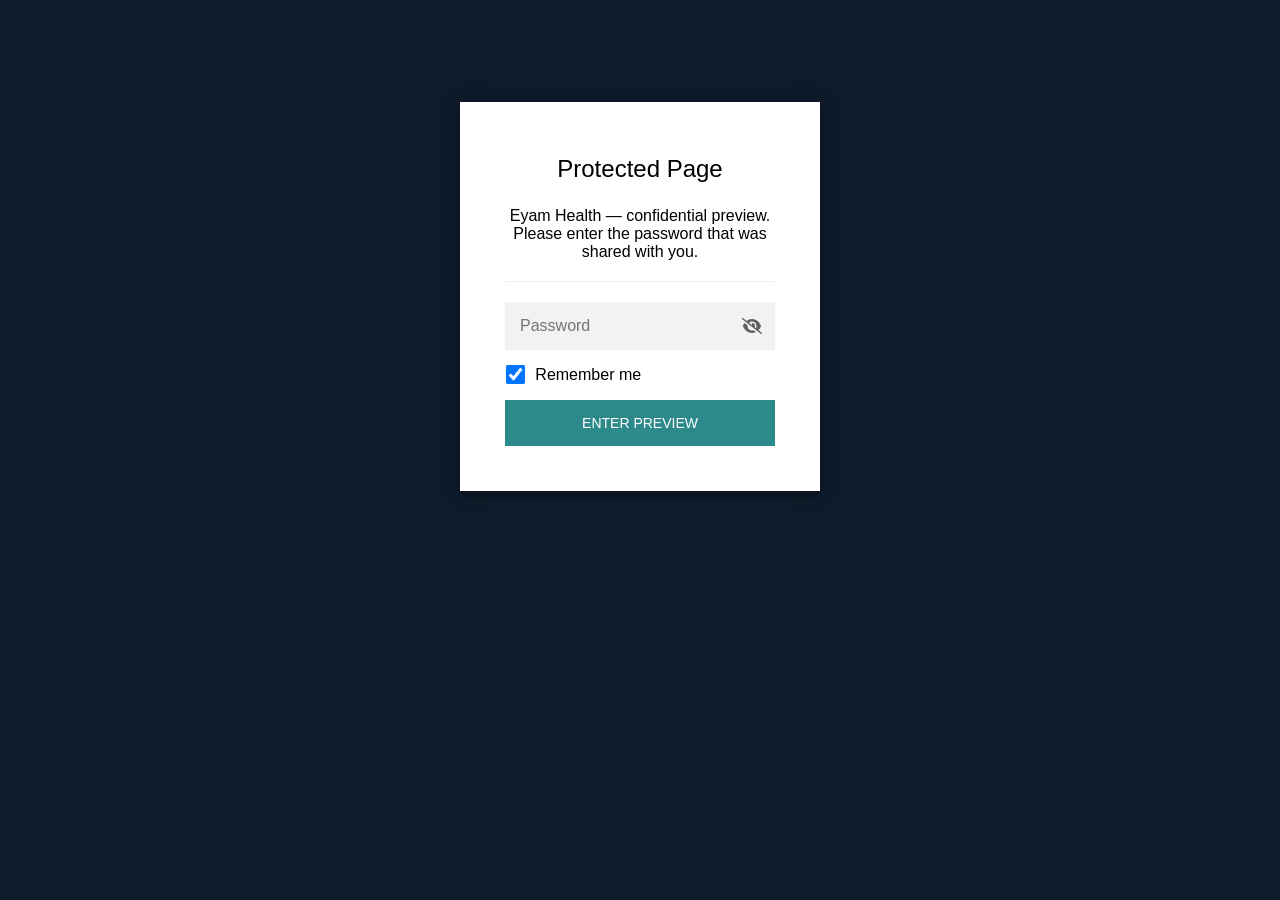
<file: index.html>
<!DOCTYPE html>
<html class="staticrypt-html">
    <head>
        <meta charset="utf-8" />
        <title>Protected Page</title>
        <meta name="viewport" content="width=device-width, initial-scale=1" />

        <!-- do not cache this page -->
        <meta http-equiv="cache-control" content="max-age=0" />
        <meta http-equiv="cache-control" content="no-cache" />
        <meta http-equiv="expires" content="0" />
        <meta http-equiv="expires" content="Tue, 01 Jan 1980 1:00:00 GMT" />
        <meta http-equiv="pragma" content="no-cache" />

        <style>
            .staticrypt-hr {
                margin-top: 20px;
                margin-bottom: 20px;
                border: 0;
                border-top: 1px solid #eee;
            }

            .staticrypt-page {
                width: 360px;
                padding: 8% 0 0;
                margin: auto;
                box-sizing: border-box;
            }

            .staticrypt-form {
                position: relative;
                z-index: 1;
                background: #ffffff;
                max-width: 360px;
                margin: 0 auto 100px;
                padding: 45px;
                text-align: center;
                box-shadow: 0 0 20px 0 rgba(0, 0, 0, 0.2), 0 5px 5px 0 rgba(0, 0, 0, 0.24);
            }

            .staticrypt-form input[type="password"],
            input[type="text"] {
                background: inherit;
                border: 0;
                box-sizing: border-box; /* This ensures padding is included in the total width */
                font-size: 14px;
                outline: 0;
                padding: 15px 30px 15px 15px; /* Adjust the padding to ensure there is space for the icon */
                width: 100%;
            }

            .staticrypt-password-container {
                position: relative;
                outline: 0;
                background: #f2f2f2;
                width: 100%;
                border: 0;
                margin: 0 0 15px;
                box-sizing: border-box;
            }

            .staticrypt-toggle-password-visibility {
                cursor: pointer;
                height: 20px;
                opacity: 60%;
                padding: 13px;
                position: absolute;
                right: 0;
                top: 50%;
                transform: translateY(-50%);
                width: 20px;
            }

            .staticrypt-form .staticrypt-decrypt-button {
                text-transform: uppercase;
                outline: 0;
                background: #2D8A8A;
                width: 100%;
                border: 0;
                padding: 15px;
                color: #ffffff;
                font-size: 14px;
                cursor: pointer;
            }

            .staticrypt-form .staticrypt-decrypt-button:hover,
            .staticrypt-form .staticrypt-decrypt-button:active,
            .staticrypt-form .staticrypt-decrypt-button:focus {
                background: #2D8A8A;
                filter: brightness(92%);
            }

            .staticrypt-html {
                height: 100%;
            }

            .staticrypt-body {
                height: 100%;
                margin: 0;
            }

            .staticrypt-content {
                height: 100%;
                margin-bottom: 1em;
                background: #0E1B2A;
                font-family: "Arial", sans-serif;
                -webkit-font-smoothing: antialiased;
                -moz-osx-font-smoothing: grayscale;
            }

            .staticrypt-instructions {
                margin-top: -1em;
                margin-bottom: 1em;
            }

            .staticrypt-title {
                font-size: 1.5em;
            }

            label.staticrypt-remember {
                display: flex;
                align-items: center;
                margin-bottom: 1em;
            }

            .staticrypt-remember input[type="checkbox"] {
                transform: scale(1.5);
                margin-right: 1em;
            }

            .hidden {
                display: none !important;
            }

            .staticrypt-spinner-container {
                height: 100%;
                display: flex;
                align-items: center;
                justify-content: center;
            }

            .staticrypt-spinner {
                display: inline-block;
                width: 2rem;
                height: 2rem;
                vertical-align: text-bottom;
                border: 0.25em solid gray;
                border-right-color: transparent;
                border-radius: 50%;
                -webkit-animation: spinner-border 0.75s linear infinite;
                animation: spinner-border 0.75s linear infinite;
                animation-duration: 0.75s;
                animation-timing-function: linear;
                animation-delay: 0s;
                animation-iteration-count: infinite;
                animation-direction: normal;
                animation-fill-mode: none;
                animation-play-state: running;
                animation-name: spinner-border;
            }

            @keyframes spinner-border {
                100% {
                    transform: rotate(360deg);
                }
            }

            @media screen and (-webkit-min-device-pixel-ratio: 0) {
                .staticrypt-form input[type="password"],
                input[type="text"] {
                    font-size: 16px;
                }
            }
        </style>
    </head>

    <body class="staticrypt-body">
        <div id="staticrypt_loading" class="staticrypt-spinner-container">
            <div class="staticrypt-spinner"></div>
        </div>

        <div id="staticrypt_content" class="staticrypt-content hidden">
            <div class="staticrypt-page">
                <div class="staticrypt-form">
                    <div class="staticrypt-instructions">
                        <p class="staticrypt-title">Protected Page</p>
                        <p>Eyam Health — confidential preview. Please enter the password that was shared with you.</p>
                    </div>

                    <hr class="staticrypt-hr" />

                    <form id="staticrypt-form" action="#" method="post">
                        <div class="staticrypt-password-container">
                            <input
                                id="staticrypt-password"
                                type="password"
                                name="password"
                                placeholder="Password"
                                autofocus
                            />

                            <img
                                class="staticrypt-toggle-password-visibility"
                                alt="Show password"
                                title="Show password"
                                src="[data-uri]"
                            />
                        </div>

                        <label id="staticrypt-remember-label" class="staticrypt-remember hidden">
                            <input id="staticrypt-remember" type="checkbox" name="remember" checked />
                            Remember me
                        </label>

                        <input type="submit" class="staticrypt-decrypt-button" value="Enter preview" />
                    </form>
                </div>
            </div>
        </div>

        <script>
            // these variables will be filled when generating the file - the template format is 'variable_name'
            const staticryptInitiator = ((function(){
  const exports = {};
  const cryptoEngine = ((function(){
  const exports = {};
  const { subtle } = crypto;

const IV_BITS = 16 * 8;
const HEX_BITS = 4;
const ENCRYPTION_ALGO = "AES-CBC";

/**
 * Translates between utf8 encoded hexadecimal strings
 * and Uint8Array bytes.
 */
const HexEncoder = {
    /**
     * hex string -> bytes
     * @param {string} hexString
     * @returns {Uint8Array}
     */
    parse: function (hexString) {
        if (hexString.length % 2 !== 0) throw "Invalid hexString";
        const arrayBuffer = new Uint8Array(hexString.length / 2);

        for (let i = 0; i < hexString.length; i += 2) {
            const byteValue = parseInt(hexString.substring(i, i + 2), 16);
            if (isNaN(byteValue)) {
                throw "Invalid hexString";
            }
            arrayBuffer[i / 2] = byteValue;
        }
        return arrayBuffer;
    },

    /**
     * bytes -> hex string
     * @param {Uint8Array} bytes
     * @returns {string}
     */
    stringify: function (bytes) {
        const hexBytes = [];

        for (let i = 0; i < bytes.length; ++i) {
            let byteString = bytes[i].toString(16);
            if (byteString.length < 2) {
                byteString = "0" + byteString;
            }
            hexBytes.push(byteString);
        }
        return hexBytes.join("");
    },
};

/**
 * Translates between utf8 strings and Uint8Array bytes.
 */
const UTF8Encoder = {
    parse: function (str) {
        return new TextEncoder().encode(str);
    },

    stringify: function (bytes) {
        return new TextDecoder().decode(bytes);
    },
};

/**
 * Salt and encrypt a msg with a password.
 */
async function encrypt(msg, hashedPassword) {
    // Must be 16 bytes, unpredictable, and preferably cryptographically random. However, it need not be secret.
    // https://developer.mozilla.org/en-US/docs/Web/API/SubtleCrypto/encrypt#parameters
    const iv = crypto.getRandomValues(new Uint8Array(IV_BITS / 8));

    const key = await subtle.importKey("raw", HexEncoder.parse(hashedPassword), ENCRYPTION_ALGO, false, ["encrypt"]);

    const encrypted = await subtle.encrypt(
        {
            name: ENCRYPTION_ALGO,
            iv: iv,
        },
        key,
        UTF8Encoder.parse(msg)
    );

    // iv will be 32 hex characters, we prepend it to the ciphertext for use in decryption
    return HexEncoder.stringify(iv) + HexEncoder.stringify(new Uint8Array(encrypted));
}
exports.encrypt = encrypt;

/**
 * Decrypt a salted msg using a password.
 *
 * @param {string} encryptedMsg
 * @param {string} hashedPassword
 * @returns {Promise<string>}
 */
async function decrypt(encryptedMsg, hashedPassword) {
    const ivLength = IV_BITS / HEX_BITS;
    const iv = HexEncoder.parse(encryptedMsg.substring(0, ivLength));
    const encrypted = encryptedMsg.substring(ivLength);

    const key = await subtle.importKey("raw", HexEncoder.parse(hashedPassword), ENCRYPTION_ALGO, false, ["decrypt"]);

    const outBuffer = await subtle.decrypt(
        {
            name: ENCRYPTION_ALGO,
            iv: iv,
        },
        key,
        HexEncoder.parse(encrypted)
    );

    return UTF8Encoder.stringify(new Uint8Array(outBuffer));
}
exports.decrypt = decrypt;

/**
 * Salt and hash the password so it can be stored in localStorage without opening a password reuse vulnerability.
 *
 * @param {string} password
 * @param {string} salt
 * @returns {Promise<string>}
 */
async function hashPassword(password, salt) {
    // we hash the password in multiple steps, each adding more iterations. This is because we used to allow less
    // iterations, so for backward compatibility reasons, we need to support going from that to more iterations.
    let hashedPassword = await hashLegacyRound(password, salt);

    hashedPassword = await hashSecondRound(hashedPassword, salt);

    return hashThirdRound(hashedPassword, salt);
}
exports.hashPassword = hashPassword;

/**
 * This hashes the password with 1k iterations. This is a low number, we need this function to support backwards
 * compatibility.
 *
 * @param {string} password
 * @param {string} salt
 * @returns {Promise<string>}
 */
function hashLegacyRound(password, salt) {
    return pbkdf2(password, salt, 1000, "SHA-1");
}
exports.hashLegacyRound = hashLegacyRound;

/**
 * Add a second round of iterations. This is because we used to use 1k, so for backwards compatibility with
 * remember-me/autodecrypt links, we need to support going from that to more iterations.
 *
 * @param hashedPassword
 * @param salt
 * @returns {Promise<string>}
 */
function hashSecondRound(hashedPassword, salt) {
    return pbkdf2(hashedPassword, salt, 14000, "SHA-256");
}
exports.hashSecondRound = hashSecondRound;

/**
 * Add a third round of iterations to bring total number to 600k. This is because we used to use 1k, then 15k, so for
 * backwards compatibility with remember-me/autodecrypt links, we need to support going from that to more iterations.
 *
 * @param hashedPassword
 * @param salt
 * @returns {Promise<string>}
 */
function hashThirdRound(hashedPassword, salt) {
    return pbkdf2(hashedPassword, salt, 585000, "SHA-256");
}
exports.hashThirdRound = hashThirdRound;

/**
 * Salt and hash the password so it can be stored in localStorage without opening a password reuse vulnerability.
 *
 * @param {string} password
 * @param {string} salt
 * @param {int} iterations
 * @param {string} hashAlgorithm
 * @returns {Promise<string>}
 */
async function pbkdf2(password, salt, iterations, hashAlgorithm) {
    const key = await subtle.importKey("raw", UTF8Encoder.parse(password), "PBKDF2", false, ["deriveBits"]);

    const keyBytes = await subtle.deriveBits(
        {
            name: "PBKDF2",
            hash: hashAlgorithm,
            iterations,
            salt: UTF8Encoder.parse(salt),
        },
        key,
        256
    );

    return HexEncoder.stringify(new Uint8Array(keyBytes));
}

function generateRandomSalt() {
    const bytes = crypto.getRandomValues(new Uint8Array(128 / 8));

    return HexEncoder.stringify(new Uint8Array(bytes));
}
exports.generateRandomSalt = generateRandomSalt;

async function signMessage(hashedPassword, message) {
    const key = await subtle.importKey(
        "raw",
        HexEncoder.parse(hashedPassword),
        {
            name: "HMAC",
            hash: "SHA-256",
        },
        false,
        ["sign"]
    );
    const signature = await subtle.sign("HMAC", key, UTF8Encoder.parse(message));

    return HexEncoder.stringify(new Uint8Array(signature));
}
exports.signMessage = signMessage;

function getRandomAlphanum() {
    const possibleCharacters = "abcdefghijklmnopqrstuvwxyzABCDEFGHIJKLMNOPQRSTUVWXYZ0123456789";

    let byteArray;
    let parsedInt;

    // Keep generating new random bytes until we get a value that falls
    // within a range that can be evenly divided by possibleCharacters.length
    do {
        byteArray = crypto.getRandomValues(new Uint8Array(1));
        // extract the lowest byte to get an int from 0 to 255 (probably unnecessary, since we're only generating 1 byte)
        parsedInt = byteArray[0] & 0xff;
    } while (parsedInt >= 256 - (256 % possibleCharacters.length));

    // Take the modulo of the parsed integer to get a random number between 0 and totalLength - 1
    const randomIndex = parsedInt % possibleCharacters.length;

    return possibleCharacters[randomIndex];
}

/**
 * Generate a random string of a given length.
 *
 * @param {int} length
 * @returns {string}
 */
function generateRandomString(length) {
    let randomString = "";

    for (let i = 0; i < length; i++) {
        randomString += getRandomAlphanum();
    }

    return randomString;
}
exports.generateRandomString = generateRandomString;

  return exports;
})());
const codec = ((function(){
  const exports = {};
  /**
 * Initialize the codec with the provided cryptoEngine - this return functions to encode and decode messages.
 *
 * @param cryptoEngine - the engine to use for encryption / decryption
 */
function init(cryptoEngine) {
    const exports = {};

    /**
     * Top-level function for encoding a message.
     * Includes password hashing, encryption, and signing.
     *
     * @param {string} msg
     * @param {string} password
     * @param {string} salt
     *
     * @returns {string} The encoded text
     */
    async function encode(msg, password, salt) {
        const hashedPassword = await cryptoEngine.hashPassword(password, salt);

        const encrypted = await cryptoEngine.encrypt(msg, hashedPassword);

        // we use the hashed password in the HMAC because this is effectively what will be used a password (so we can store
        // it in localStorage safely, we don't use the clear text password)
        const hmac = await cryptoEngine.signMessage(hashedPassword, encrypted);

        return hmac + encrypted;
    }
    exports.encode = encode;

    /**
     * Encode using a password that has already been hashed. This is useful to encode multiple messages in a row, that way
     * we don't need to hash the password multiple times.
     *
     * @param {string} msg
     * @param {string} hashedPassword
     *
     * @returns {string} The encoded text
     */
    async function encodeWithHashedPassword(msg, hashedPassword) {
        const encrypted = await cryptoEngine.encrypt(msg, hashedPassword);

        // we use the hashed password in the HMAC because this is effectively what will be used a password (so we can store
        // it in localStorage safely, we don't use the clear text password)
        const hmac = await cryptoEngine.signMessage(hashedPassword, encrypted);

        return hmac + encrypted;
    }
    exports.encodeWithHashedPassword = encodeWithHashedPassword;

    /**
     * Top-level function for decoding a message.
     * Includes signature check and decryption.
     *
     * @param {string} signedMsg
     * @param {string} hashedPassword
     * @param {string} salt
     * @param {int} backwardCompatibleAttempt
     * @param {string} originalPassword
     *
     * @returns {Object} {success: true, decoded: string} | {success: false, message: string}
     */
    async function decode(signedMsg, hashedPassword, salt, backwardCompatibleAttempt = 0, originalPassword = "") {
        const encryptedHMAC = signedMsg.substring(0, 64);
        const encryptedMsg = signedMsg.substring(64);
        const decryptedHMAC = await cryptoEngine.signMessage(hashedPassword, encryptedMsg);

        if (decryptedHMAC !== encryptedHMAC) {
            // we have been raising the number of iterations in the hashing algorithm multiple times, so to support the old
            // remember-me/autodecrypt links we need to try bringing the old hashes up to speed.
            originalPassword = originalPassword || hashedPassword;
            if (backwardCompatibleAttempt === 0) {
                const updatedHashedPassword = await cryptoEngine.hashThirdRound(originalPassword, salt);

                return decode(signedMsg, updatedHashedPassword, salt, backwardCompatibleAttempt + 1, originalPassword);
            }
            if (backwardCompatibleAttempt === 1) {
                let updatedHashedPassword = await cryptoEngine.hashSecondRound(originalPassword, salt);
                updatedHashedPassword = await cryptoEngine.hashThirdRound(updatedHashedPassword, salt);

                return decode(signedMsg, updatedHashedPassword, salt, backwardCompatibleAttempt + 1, originalPassword);
            }

            return { success: false, message: "Signature mismatch" };
        }

        return {
            success: true,
            decoded: await cryptoEngine.decrypt(encryptedMsg, hashedPassword),
        };
    }
    exports.decode = decode;

    return exports;
}
exports.init = init;

  return exports;
})());
const decode = codec.init(cryptoEngine).decode;

/**
 * Initialize the staticrypt module, that exposes functions callbable by the password_template.
 *
 * @param {{
 *  staticryptEncryptedMsgUniqueVariableName: string,
 *  isRememberEnabled: boolean,
 *  rememberDurationInDays: number,
 *  staticryptSaltUniqueVariableName: string,
 * }} staticryptConfig - object of data that is stored on the password_template at encryption time.
 *
 * @param {{
 *  rememberExpirationKey: string,
 *  rememberPassphraseKey: string,
 *  replaceHtmlCallback: function,
 *  clearLocalStorageCallback: function,
 * }} templateConfig - object of data that can be configured by a custom password_template.
 */
function init(staticryptConfig, templateConfig) {
    const exports = {};

    /**
     * Decrypt our encrypted page, replace the whole HTML.
     *
     * @param {string} hashedPassword
     * @returns {Promise<boolean>}
     */
    async function decryptAndReplaceHtml(hashedPassword) {
        const { staticryptEncryptedMsgUniqueVariableName, staticryptSaltUniqueVariableName } = staticryptConfig;
        const { replaceHtmlCallback } = templateConfig;

        const result = await decode(
            staticryptEncryptedMsgUniqueVariableName,
            hashedPassword,
            staticryptSaltUniqueVariableName
        );
        if (!result.success) {
            return false;
        }
        const plainHTML = result.decoded;

        // if the user configured a callback call it, otherwise just replace the whole HTML
        if (typeof replaceHtmlCallback === "function") {
            replaceHtmlCallback(plainHTML);
        } else {
            document.write(plainHTML);
            document.close();
        }

        return true;
    }

    /**
     * Attempt to decrypt the page and replace the whole HTML.
     *
     * @param {string} password
     * @param {boolean} isRememberChecked
     *
     * @returns {Promise<{isSuccessful: boolean, hashedPassword?: string}>} - we return an object, so that if we want to
     *   expose more information in the future we can do it without breaking the password_template
     */
    async function handleDecryptionOfPage(password, isRememberChecked) {
        const { staticryptSaltUniqueVariableName } = staticryptConfig;

        // decrypt and replace the whole page
        const hashedPassword = await cryptoEngine.hashPassword(password, staticryptSaltUniqueVariableName);
        return handleDecryptionOfPageFromHash(hashedPassword, isRememberChecked);
    }
    exports.handleDecryptionOfPage = handleDecryptionOfPage;

    async function handleDecryptionOfPageFromHash(hashedPassword, isRememberChecked) {
        const { isRememberEnabled, rememberDurationInDays } = staticryptConfig;
        const { rememberExpirationKey, rememberPassphraseKey } = templateConfig;

        const isDecryptionSuccessful = await decryptAndReplaceHtml(hashedPassword);

        if (!isDecryptionSuccessful) {
            return {
                isSuccessful: false,
                hashedPassword,
            };
        }

        // remember the hashedPassword and set its expiration if necessary
        if (isRememberEnabled && isRememberChecked) {
            window.localStorage.setItem(rememberPassphraseKey, hashedPassword);

            // set the expiration if the duration isn't 0 (meaning no expiration)
            if (rememberDurationInDays > 0) {
                window.localStorage.setItem(
                    rememberExpirationKey,
                    (new Date().getTime() + rememberDurationInDays * 24 * 60 * 60 * 1000).toString()
                );
            }
        }

        return {
            isSuccessful: true,
            hashedPassword,
        };
    }
    exports.handleDecryptionOfPageFromHash = handleDecryptionOfPageFromHash;

    /**
     * Clear localstorage from staticrypt related values
     */
    function clearLocalStorage() {
        const { clearLocalStorageCallback, rememberExpirationKey, rememberPassphraseKey } = templateConfig;

        if (typeof clearLocalStorageCallback === "function") {
            clearLocalStorageCallback();
        } else {
            localStorage.removeItem(rememberPassphraseKey);
            localStorage.removeItem(rememberExpirationKey);
        }
    }

    async function handleDecryptOnLoad() {
        let isSuccessful = await decryptOnLoadFromUrl();

        if (!isSuccessful) {
            isSuccessful = await decryptOnLoadFromRememberMe();
        }

        return { isSuccessful };
    }
    exports.handleDecryptOnLoad = handleDecryptOnLoad;

    /**
     * Clear storage if we are logging out
     *
     * @returns {boolean} - whether we logged out
     */
    function logoutIfNeeded() {
        const logoutKey = "staticrypt_logout";

        // handle logout through query param
        const queryParams = new URLSearchParams(window.location.search);
        if (queryParams.has(logoutKey)) {
            clearLocalStorage();
            return true;
        }

        // handle logout through URL fragment
        const hash = window.location.hash.substring(1);
        if (hash.includes(logoutKey)) {
            clearLocalStorage();
            return true;
        }

        return false;
    }

    /**
     * To be called on load: check if we want to try to decrypt and replace the HTML with the decrypted content, and
     * try to do it if needed.
     *
     * @returns {Promise<boolean>} true if we derypted and replaced the whole page, false otherwise
     */
    async function decryptOnLoadFromRememberMe() {
        const { rememberDurationInDays } = staticryptConfig;
        const { rememberExpirationKey, rememberPassphraseKey } = templateConfig;

        // if we are login out, terminate
        if (logoutIfNeeded()) {
            return false;
        }

        // if there is expiration configured, check if we're not beyond the expiration
        if (rememberDurationInDays && rememberDurationInDays > 0) {
            const expiration = localStorage.getItem(rememberExpirationKey),
                isExpired = expiration && new Date().getTime() > parseInt(expiration);

            if (isExpired) {
                clearLocalStorage();
                return false;
            }
        }

        const hashedPassword = localStorage.getItem(rememberPassphraseKey);

        if (hashedPassword) {
            // try to decrypt
            const isDecryptionSuccessful = await decryptAndReplaceHtml(hashedPassword);

            // if the decryption is unsuccessful the password might be wrong - silently clear the saved data and let
            // the user fill the password form again
            if (!isDecryptionSuccessful) {
                clearLocalStorage();
                return false;
            }

            return true;
        }

        return false;
    }

    async function decryptOnLoadFromUrl() {
        const passwordKey = "staticrypt_pwd";
        const rememberMeKey = "remember_me";

        // try to get the password from the query param (for backward compatibility - we now want to avoid this method,
        // since it sends the hashed password to the server which isn't needed)
        const queryParams = new URLSearchParams(window.location.search);
        const hashedPasswordQuery = queryParams.get(passwordKey);
        const rememberMeQuery = queryParams.get(rememberMeKey);

        const urlFragment = window.location.hash.substring(1);
        // get the password from the url fragment
        const hashedPasswordRegexMatch = urlFragment.match(new RegExp(passwordKey + "=([^&]*)"));
        const hashedPasswordFragment = hashedPasswordRegexMatch ? hashedPasswordRegexMatch[1] : null;
        const rememberMeFragment = urlFragment.includes(rememberMeKey);

        const hashedPassword = hashedPasswordFragment || hashedPasswordQuery;
        const rememberMe = rememberMeFragment || rememberMeQuery;

        if (hashedPassword) {
            return handleDecryptionOfPageFromHash(hashedPassword, rememberMe);
        }

        return false;
    }

    return exports;
}
exports.init = init;

  return exports;
})());
            const templateError = "Bad password!",
                templateToggleAltShow = "Show password",
                templateToggleAltHide = "Hide password",
                isRememberEnabled = true,
                staticryptConfig = {"staticryptEncryptedMsgUniqueVariableName":"[base64]","isRememberEnabled":true,"rememberDurationInDays":30,"staticryptSaltUniqueVariableName":"96fc38da161ae3d3ecd0e15e48cb7afa"};

            // you can edit these values to customize some of the behavior of StatiCrypt
            const templateConfig = {
                rememberExpirationKey: "staticrypt_expiration",
                rememberPassphraseKey: "staticrypt_passphrase",
                replaceHtmlCallback: null,
                clearLocalStorageCallback: null,
            };

            // init the staticrypt engine
            const staticrypt = staticryptInitiator.init(staticryptConfig, templateConfig);

            // try to automatically decrypt on load if there is a saved password
            window.onload = async function () {
                const { isSuccessful } = await staticrypt.handleDecryptOnLoad();

                // if we didn't decrypt anything on load, show the password prompt. Otherwise the content has already been
                // replaced, no need to do anything
                if (!isSuccessful) {
                    // hide loading screen
                    document.getElementById("staticrypt_loading").classList.add("hidden");
                    document.getElementById("staticrypt_content").classList.remove("hidden");
                    document.getElementById("staticrypt-password").focus();

                    // show the remember me checkbox
                    if (isRememberEnabled) {
                        document.getElementById("staticrypt-remember-label").classList.remove("hidden");
                    }
                }
            };

            // toggle password visibility
            const toggleIcon = document.querySelector(".staticrypt-toggle-password-visibility");
            // these two icons are coming from FontAwesome
            const imgSrcEyeClosed =
                "[data-uri]";
            const imgSrcEyeOpened =
                "[data-uri]";
            toggleIcon.addEventListener("click", function () {
                const passwordInput = document.getElementById("staticrypt-password");
                if (passwordInput.type === "password") {
                    passwordInput.type = "text";
                    toggleIcon.src = imgSrcEyeOpened;
                    toggleIcon.alt = templateToggleAltHide;
                    toggleIcon.title = templateToggleAltHide;
                } else {
                    passwordInput.type = "password";
                    toggleIcon.src = imgSrcEyeClosed;
                    toggleIcon.alt = templateToggleAltShow;
                    toggleIcon.title = templateToggleAltShow;
                }
            });

            // handle password form submission
            document.getElementById("staticrypt-form").addEventListener("submit", async function (e) {
                e.preventDefault();

                const password = document.getElementById("staticrypt-password").value,
                    isRememberChecked = document.getElementById("staticrypt-remember").checked;

                const { isSuccessful } = await staticrypt.handleDecryptionOfPage(password, isRememberChecked);

                if (!isSuccessful) {
                    alert(templateError);
                }
            });
        </script>
    </body>
</html>
</file>
